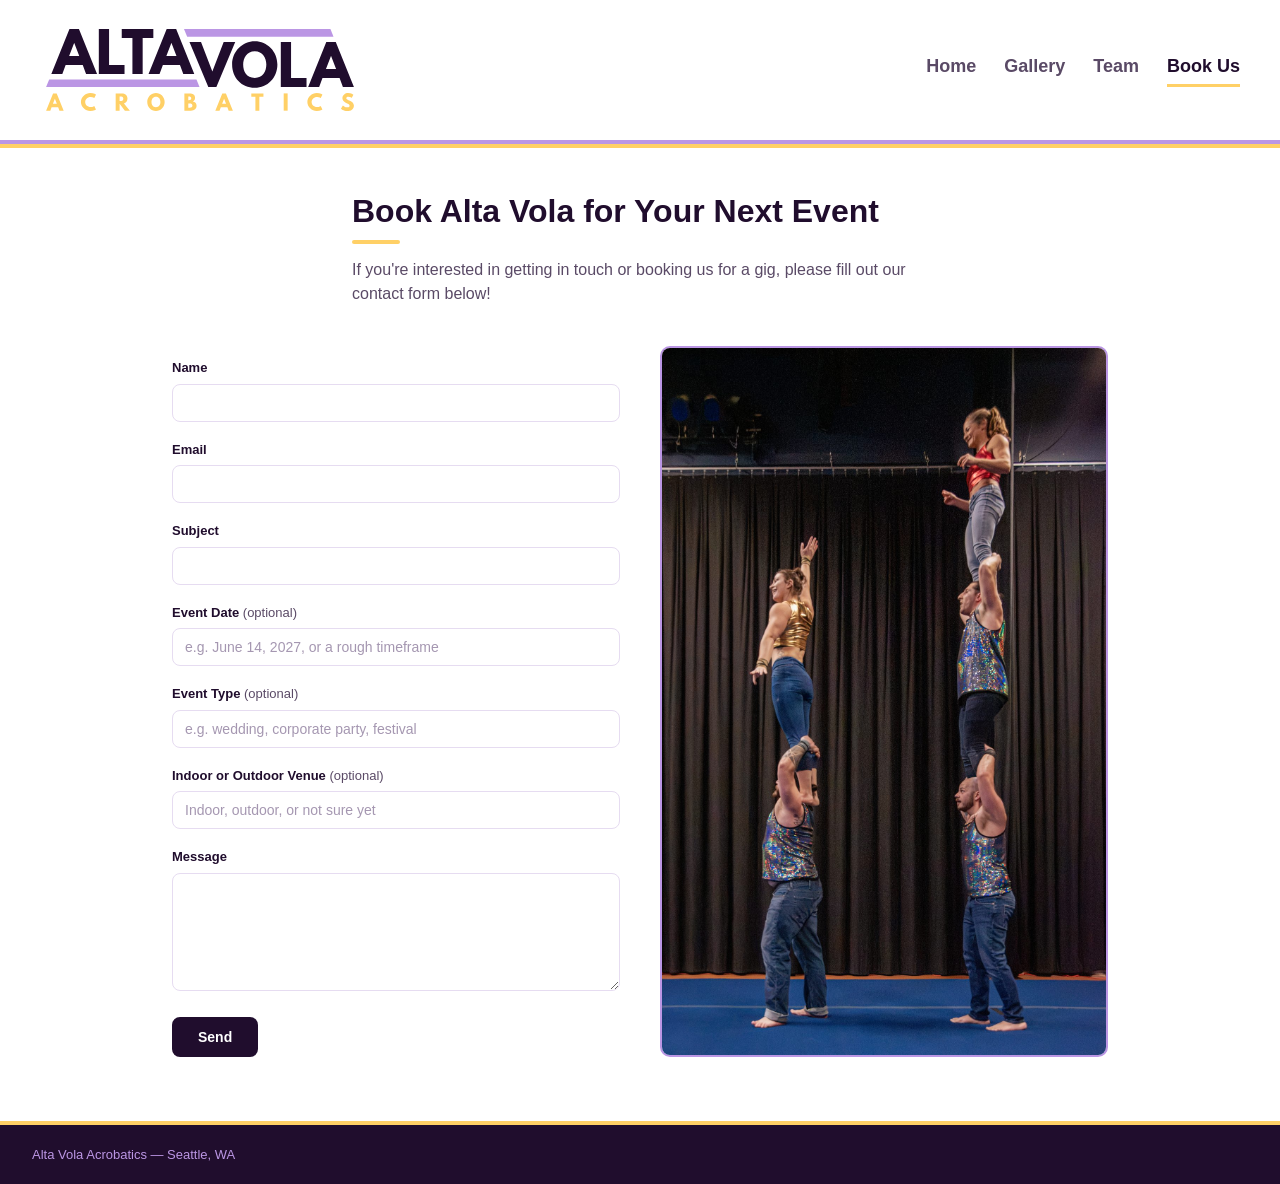
<file: pages/contact.html>
<!DOCTYPE html>
<html lang="en">
<head>
  <meta charset="UTF-8">
  <meta name="viewport" content="width=device-width, initial-scale=1.0">
  <title>Alta Vola Acrobatics — Book Alta Vola for Your Next Event</title>
  <link rel="stylesheet" href="../assets/css/style.css">
</head>
<body>

  <header class="site-header">
    <a href="../index.html" class="logo"><img src="../assets/Logos/alta-vola-logo-color.svg" alt="Alta Vola Acrobatics"></a>
    <nav class="main-nav">
      <a href="../index.html">Home</a>
      <a href="gallery.html">Gallery</a>
      <a href="team.html">Team</a>
      <a href="contact.html" class="nav-book active">Book Us</a>
    </nav>
  </header>

  <section class="contact-intro">
    <h1>Book Alta Vola for Your Next Event</h1>
    <p>
      If you're interested in getting in touch or booking us for a gig,
      please fill out our contact form below!
    </p>
  </section>

  <section class="contact-section">
    <!--
      IMPORTANT: replace YOUR_FORM_ID below with your real Formspree
      endpoint after creating a free account at formspree.io.
      It will look like: https://formspree.io/f/abcdwxyz
    -->
    <form class="contact-form" action="https://formspree.io/f/xlgqkbob" method="POST">
      <label for="name">Name</label>
      <input type="text" id="name" name="name" required>

      <label for="email">Email</label>
      <input type="email" id="email" name="email" required>

      <label for="subject">Subject</label>
      <input type="text" id="subject" name="subject" required>
      <input type="hidden" name="_subject" id="subject-hidden" value="New message from Alta Vola Acrobatics site">

      <label for="event-date">Event Date <span class="optional">(optional)</span></label>
      <input type="text" id="event-date" name="event_date" placeholder="e.g. June 14, 2027, or a rough timeframe">

      <label for="event-type">Event Type <span class="optional">(optional)</span></label>
      <input type="text" id="event-type" name="event_type" placeholder="e.g. wedding, corporate party, festival">

      <label for="venue">Indoor or Outdoor Venue <span class="optional">(optional)</span></label>
      <input type="text" id="venue" name="venue" placeholder="Indoor, outdoor, or not sure yet">

      <label for="message">Message</label>
      <textarea id="message" name="message" rows="6" required></textarea>

      <button type="submit" class="btn btn-primary">Send</button>
    </form>

    <img src="../assets/images/Startof3HighSeq_Everyone.jpg" alt="The whole team at the start of a three-high sequence" class="contact-photo">
  </section>

  <footer class="site-footer">
    <span>Alta Vola Acrobatics — Seattle, WA</span>
  </footer>

  <script src="../assets/js/main.js"></script>
</body>
</html>
</file>
<file: assets/css/style.css>
/* ---- variables ---- */
:root {
  /* brand palette (from the Alta Vola logo) */
  --bloodwood: #200D2D;   /* Bloodwood Deep */
  --lilac: #BB96E4;       /* Ethereal Lilac */
  --gold: #FFD066;        /* Golden Harvest */

  --accent: var(--lilac);
  --accent-light: #f3ecfb;       /* pale lilac tint for surfaces */
  --text-primary: var(--bloodwood);
  --text-secondary: #5a4a66;     /* muted bloodwood for body copy */
  --surface: #f8f4fc;
  --border: #e6dcf1;
  --radius: 8px;
}

* {
  box-sizing: border-box;
  margin: 0;
  padding: 0;
}

body {
  font-family: -apple-system, BlinkMacSystemFont, "Segoe UI", sans-serif;
  color: var(--text-primary);
  background: #fff;
  line-height: 1.5;
}

img, video {
  display: block;
  width: 100%;
  height: 100%;
  object-fit: cover;
}

/* ---- header ---- */
.site-header {
  display: flex;
  align-items: center;
  justify-content: space-between;
  padding: 22px 40px;
  background: #fff;
  border-bottom: 4px solid var(--lilac);
  box-shadow: 0 4px 0 var(--gold); /* thin gold stripe under the lilac border */
  position: relative;
  z-index: 10;
}

.logo {
  display: block;
  flex-shrink: 0;
  line-height: 0;
}

.logo img {
  height: 96px;
  width: 320px; /* logo is 10:3 */
  object-fit: contain;
}

.main-nav {
  display: flex;
  gap: 28px;
}

.main-nav a {
  text-decoration: none;
  color: var(--text-secondary);
  font-size: 18px;
  font-weight: 600;
  padding-bottom: 4px;
  border-bottom: 3px solid transparent;
  transition: color 0.15s ease, border-color 0.15s ease;
}

.main-nav a:hover {
  color: var(--text-primary);
  border-bottom-color: var(--lilac);
}

.main-nav a.active {
  color: var(--text-primary);
  border-bottom-color: var(--gold);
}

/* ---- hero ---- */
.hero {
  display: flex;
  align-items: stretch;
  justify-content: center;
  min-height: 420px;
  gap: 16px;
  padding: 32px 16px;
  background: var(--bloodwood);
}

.hero-media {
  flex: 0 0 470px;
  overflow: hidden;
  background: var(--bloodwood);
  border: 3px solid var(--lilac);
  border-radius: 12px;
}

.hero-media img,
.hero-media video {
  object-position: center 20%;
}

/* Hero video: trim the empty curtain off the top (9:16 -> 9:13.5)
   so the section is shorter; anchoring to the bottom keeps the floor. */
.hero-media video {
  height: auto;
  aspect-ratio: 9 / 13.5;
  object-position: center bottom;
}

.hero-copy {
  flex: 0 0 auto;
  width: auto; /* hug the headline so the videos sit close to it */
  display: flex;
  flex-direction: column;
  align-items: center;
  justify-content: center;
  text-align: center;
  padding: 24px 40px;
  gap: 24px;
}

.hero-copy h1 {
  font-size: 52px;
  font-weight: 700;
  line-height: 1.25;
  color: #fff;
}

.hero-copy h1 .hl {
  color: var(--gold);
}

.hero-copy .btn-primary {
  background: var(--gold);
  color: var(--bloodwood);
}

.hero-copy .btn-primary:hover {
  background: var(--lilac);
}

/* ---- buttons + links ---- */
.btn {
  display: inline-block;
  padding: 12px 26px;
  border-radius: var(--radius);
  font-size: 14px;
  font-weight: 600;
  text-decoration: none;
}

.btn {
  transition: background 0.15s ease, color 0.15s ease;
}

.btn-primary {
  background: var(--bloodwood);
  color: #fff;
}

.btn-primary:hover {
  background: var(--gold);
  color: var(--bloodwood);
}

.text-link {
  display: inline-block;
  margin-top: 16px;
  color: var(--text-primary);
  font-size: 14px;
  font-weight: 600;
  text-decoration: none;
  border-bottom: 2px solid var(--lilac);
  transition: border-color 0.15s ease;
}

.text-link:hover {
  border-bottom-color: var(--gold);
}

.arrow {
  display: inline-block;
  transition: transform 0.15s ease;
}

.text-link:hover .arrow {
  transform: translateX(3px);
}

/* ---- gallery preview ---- */
.gallery-preview {
  padding: 48px 32px;
}

.gallery-preview h2 {
  font-size: 18px;
  font-weight: 700;
  margin-bottom: 16px;
}

.gallery-preview h2::after,
.about-copy h2::after {
  content: "";
  display: block;
  width: 48px;
  height: 4px;
  margin-top: 6px;
  background: var(--gold);
  border-radius: 2px;
}

.gallery-grid {
  display: grid;
  grid-template-columns: repeat(4, 1fr);
  gap: 10px;
}

.gallery-tile {
  aspect-ratio: 1;
  border-radius: var(--radius);
  overflow: hidden;
  border: 2px solid var(--accent);
}

.gallery-tile.placeholder {
  background: var(--accent-light);
}

.gallery-thumb {
  width: 100%;
  height: 100%;
  object-fit: cover;
  cursor: pointer;
  display: block;
}

/* ---- about preview ---- */
.about-preview {
  display: grid;
  grid-template-columns: 1fr 1fr;
  gap: 40px;
  padding: 48px 32px 64px;
  align-items: center;
}

.about-photo {
  border-radius: var(--radius);
  max-height: 500px;
  object-position: center 10%; /* shift up/down: 0% = top of photo, 100% = bottom */
}

.about-copy h2 {
  font-size: 22px;
  font-weight: 700;
  margin-bottom: 14px;
}

.about-copy p {
  color: var(--text-secondary);
  font-size: 15px;
}

/* ---- team page ---- */
.team-hero {
  display: grid;
  grid-template-columns: minmax(0, 3fr) minmax(0, 2fr);
  gap: 48px;
  align-items: center;
  background: var(--bloodwood);
  padding: 48px max(32px, calc((100% - 1100px) / 2));
}

.team-hero-photo {
  margin: 0;
  border: 3px solid var(--lilac);
  border-radius: 12px;
  overflow: hidden;
  box-shadow: 12px 12px 0 var(--gold); /* offset gold "frame" */
  aspect-ratio: 4 / 3;
}

.team-hero-copy h1 {
  color: #fff;
  font-size: 40px;
  line-height: 1.15;
  margin-bottom: 16px;
}

.team-hero-copy h1 .hl {
  color: var(--gold);
}

.team-hero-copy p {
  color: var(--accent-light);
  font-size: 16px;
}

.team-list {
  list-style: none;
  max-width: 720px;
  margin: 0 auto;
  padding: 24px 32px 64px;
}

.team-member {
  border-bottom: 1px solid var(--border);
}

.team-toggle {
  display: flex;
  align-items: center;
  gap: 20px;
  width: 100%;
  padding: 20px 4px;
  background: none;
  border: none;
  cursor: pointer;
  text-align: left;
}

.team-thumb {
  width: 84px;
  height: 84px;
  border-radius: 50%;
  object-fit: cover;
  object-position: center; /* adjust per-person via .thumb-[name] rules below to center on faces */
  border: 2px solid var(--accent);
  flex-shrink: 0;
}

.team-name {
  flex: 1;
  font-size: 21px;
  font-weight: 600;
  color: var(--text-primary);
}

.plus {
  font-size: 26px;
  font-weight: 400;
  color: var(--accent);
  transition: transform 0.2s ease;
  width: 20px;
  text-align: center;
}

.team-member.open .plus {
  transform: rotate(45deg);
}

.team-bio {
  max-height: 0;
  overflow: hidden;
  transition: max-height 0.3s ease;
  padding: 0 4px;
}

.team-bio p {
  color: var(--text-secondary);
  font-size: 14px;
  padding-bottom: 16px;
  max-width: 520px;
}

.team-photos {
  display: grid;
  grid-template-columns: repeat(3, 1fr);
  gap: 10px;
  padding-bottom: 20px;
}

.team-photos .extra-photo {
  width: 100%;
  height: auto;
  aspect-ratio: 3 / 4;
  object-fit: cover; /* uniform tiles; the full photo shows in the lightbox */
  border-radius: 10px;
  border: 2px solid var(--accent);
  display: block;
  cursor: pointer;
}

/* per-person thumbnail crop adjustments — tweak these to center on faces */
.thumb-lisa   { object-position: center 20%; }
.thumb-aslan  { object-position: center 20%; }
.thumb-megan  { object-position: center 20%; }
.thumb-tyler  { object-position: center 20%; }
.thumb-kenny  { object-position: center 20%; }

/* ---- gallery page ---- */
.gallery-intro {
  max-width: 640px;
  margin: 0 auto;
  padding: 48px 32px 8px;
}

.gallery-intro p {
  color: var(--text-secondary);
  font-size: 16px;
}

.gallery-page {
  display: grid;
  grid-template-columns: repeat(4, 1fr);
  gap: 12px;
  max-width: 1100px;
  margin: 0 auto;
  padding: 24px 32px 64px;
}

/* ---- lightbox ---- */
.lightbox-overlay {
  position: fixed;
  inset: 0;
  background: rgba(32, 13, 45, 0.92); /* bloodwood */
  display: none;
  align-items: center;
  justify-content: center;
  padding: 32px;
  z-index: 1000;
}

.lightbox-overlay.open {
  display: flex;
}

.lightbox-overlay img,
.lightbox-overlay video {
  max-width: 90vw;
  max-height: 90vh;
  width: auto;
  height: auto;
  object-fit: contain;
  border-radius: 8px;
  border: 2px solid var(--accent);
  display: none;
}

.lightbox-close {
  position: absolute;
  top: 20px;
  right: 24px;
  background: none;
  border: none;
  color: var(--gold);
  font-size: 32px;
  line-height: 1;
  cursor: pointer;
  padding: 8px;
}

/* ---- contact page ---- */
.contact-intro {
  max-width: 640px;
  margin: 0 auto;
  padding: 48px 32px 8px;
}

.contact-intro h1 {
  font-size: 32px;
  line-height: 1.2;
  margin-bottom: 14px;
}

.contact-intro h1::after {
  content: "";
  display: block;
  width: 48px;
  height: 4px;
  margin-top: 10px;
  background: var(--gold);
  border-radius: 2px;
}

.contact-intro p {
  color: var(--text-secondary);
  font-size: 16px;
}

.contact-section {
  display: grid;
  grid-template-columns: 1fr 1fr;
  gap: 40px;
  align-items: center;
  max-width: 1000px;
  margin: 0 auto;
  padding: 32px 32px 64px;
}

.contact-form {
  display: flex;
  flex-direction: column;
  gap: 6px;
}

.contact-form label {
  font-size: 13px;
  font-weight: 600;
  color: var(--text-primary);
  margin-top: 12px;
}

.contact-form input,
.contact-form textarea {
  font-family: inherit;
  font-size: 14px;
  padding: 10px 12px;
  border: 1px solid var(--border);
  border-radius: var(--radius);
  color: var(--text-primary);
}

.contact-form .optional {
  font-weight: 400;
  color: var(--text-secondary);
}

.contact-form input::placeholder {
  color: #a597b1;
}

.contact-form input:focus,
.contact-form textarea:focus {
  outline: none;
  border-color: var(--lilac);
  box-shadow: 0 0 0 3px var(--accent-light);
}

.contact-form textarea {
  resize: vertical;
}

.contact-form .btn {
  margin-top: 20px;
  align-self: flex-start;
  border: none;
  cursor: pointer;
}

.contact-photo {
  width: 100%;
  border-radius: 10px;
  border: 2px solid var(--accent);
}

/* ---- footer ---- */
.site-footer {
  padding: 20px 32px;
  background: var(--bloodwood);
  border-top: 4px solid var(--gold);
  font-size: 13px;
  color: var(--lilac);
}

/* ---- responsive ---- */
@media (max-width: 768px) {
  .site-header {
    padding: 12px 16px;
  }

  .logo img {
    height: 42px;
    width: 140px;
  }

  .main-nav {
    gap: 12px;
  }

  .main-nav a {
    font-size: 12px;
    white-space: nowrap;
    border-bottom-width: 2px;
  }

  .hero {
    flex-direction: row;
    height: 360px;
    min-height: 0;
    align-items: stretch;
    gap: 8px;
    padding: 10px;
  }

  .hero-media {
    border-width: 2px;
  }

  .hero-hide-mobile {
    display: none;
  }

  .hero-show-mobile {
    border: none !important;
    flex: 1 1 0;
    height: 100%;
    display: flex;
    align-items: center;
    justify-content: center;
  }

  .hero-show-mobile video,
  .hero-show-mobile img {
    width: 100%;
    height: auto;
    max-height: 100%;
    aspect-ratio: 9 / 13.5;
    object-fit: cover;
    object-position: center bottom;
    border: 2px solid var(--accent);
    border-radius: 10px;
  }

  .hero-copy {
    flex: 1 1 0;
    width: auto;
    padding: 8px 6px;
    gap: 12px;
  }

  .hero-copy h1 {
    font-size: 23px;
  }

  .hero-copy .btn {
    padding: 9px 18px;
    font-size: 13px;
  }

  .gallery-grid {
    grid-template-columns: repeat(2, 1fr);
  }

  .gallery-page {
    grid-template-columns: repeat(2, 1fr);
    padding: 16px 20px 48px;
    gap: 8px;
  }

  .gallery-intro {
    padding: 32px 20px 8px;
  }

  .about-preview {
    grid-template-columns: 1fr;
  }

  .contact-section {
    grid-template-columns: 1fr;
    padding: 24px 20px 48px;
  }

  .contact-intro {
    padding: 32px 20px 8px;
  }

  .team-hero {
    grid-template-columns: 1fr;
    gap: 28px;
    padding: 28px 20px 32px;
  }

  .team-hero-photo {
    box-shadow: 8px 8px 0 var(--gold);
  }

  .team-hero-copy h1 {
    font-size: 30px;
  }

  .team-list {
    padding-left: 20px;
    padding-right: 20px;
  }

  .team-toggle {
    gap: 16px;
    padding: 16px 4px;
  }

  .team-thumb {
    width: 56px;
    height: 56px;
  }

  .team-name {
    font-size: 17px;
  }

  .plus {
    font-size: 22px;
  }

  .team-photos {
    gap: 6px;
  }
}
</file>
